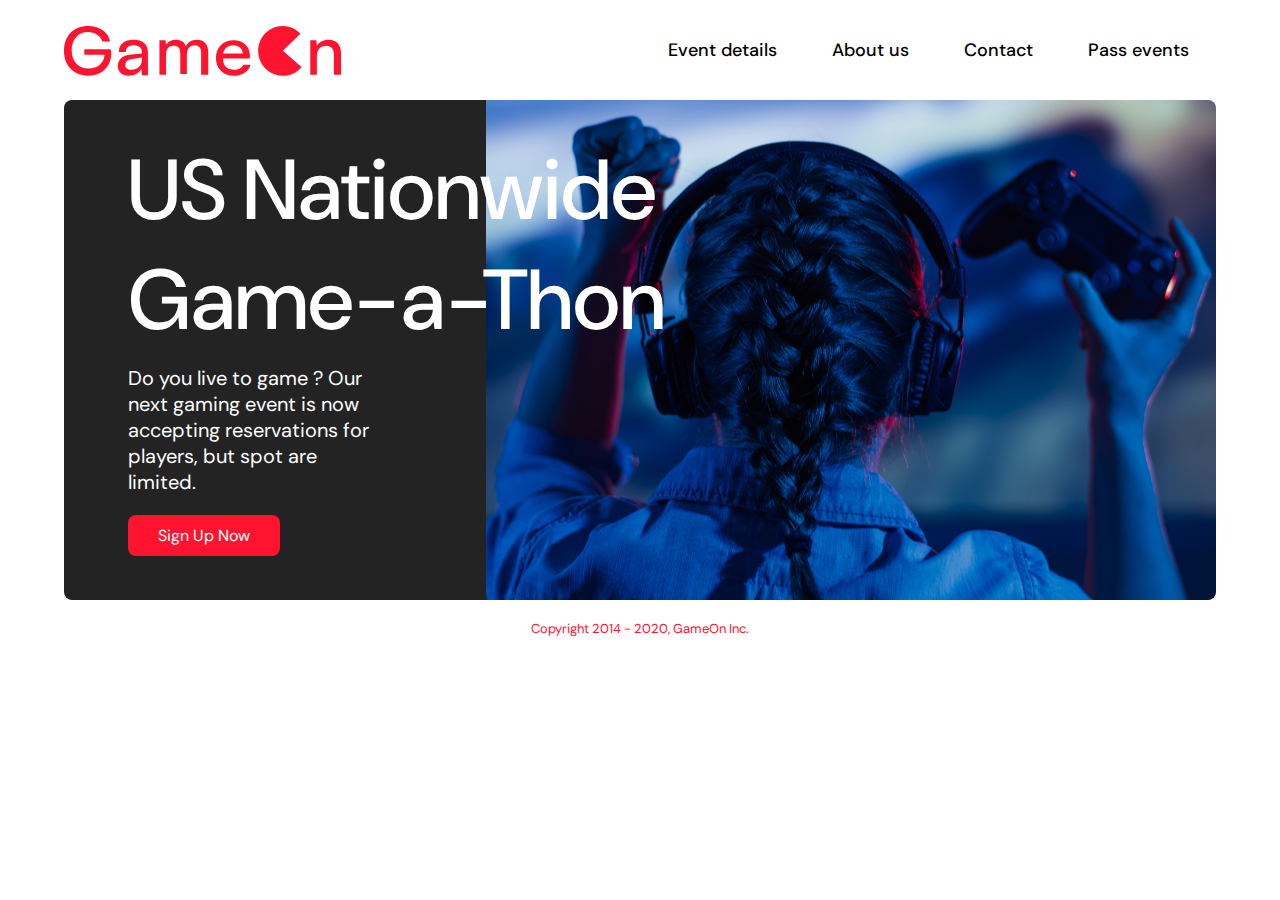
<file: index.html>
<html lang="en">
<head>
    <meta charset="UTF-8">
    <meta http-equiv="X-UA-Compatible" content="IE=edge">
    <meta name="viewport" content="width=device-width, initial-scale=1.0">
    <title>Game On</title>
    <link href="https://fonts.googleapis.com/css2?family=DM+Sans&display=swap" rel="stylesheet">
    <link rel="stylesheet" href="./css/style.css">
</head>
<body>
    <nav class="nav">
        <div class="logo">
            <!--<img src="./images/logo.png">-->
            <svg width="277" height="51" viewBox="0 0 277 51" fill="none" xmlns="http://www.w3.org/2000/svg">
                <path d="M47.1723 28.595C47.1723 41.891 37.8475 50.755 24.1347 50.755C9.32475 50.201 0 40.783 0 25.825C0 10.867 9.32475 0.89505 24.1347 0.89505C35.6535 0.89505 44.4297 6.98905 46.0752 16.407H38.396C36.7505 10.867 30.7168 6.98905 24.1347 6.98905C14.2614 6.98905 7.67921 14.191 7.67921 25.271C7.67921 36.351 14.2614 43.553 24.6832 43.553C33.4594 43.553 40.0416 38.013 40.5901 29.703H20.295V24.163H46.6238C47.1723 25.825 47.1723 26.933 47.1723 28.595Z" fill="#FE142F"/>
                <path d="M65.2737 29.7031L77.8895 28.5951V26.9331C77.8895 22.5011 74.5984 20.2851 69.6618 20.2851C64.7252 20.2851 61.4341 23.0551 61.9826 26.9331H54.8519C54.8519 19.1771 60.3371 14.7451 69.6618 14.7451C78.438 14.7451 83.9232 19.1771 83.9232 27.4871V50.201H77.8895L77.341 43.553C75.6955 47.9851 70.7588 50.7551 64.7252 50.7551C58.143 50.7551 53.7549 46.877 53.7549 40.7831C54.3034 34.1351 58.143 30.8111 65.2737 29.7031ZM67.4678 44.6611C73.5014 44.6611 77.8895 40.7831 77.8895 34.6891V32.4731L66.9192 34.1351C63.0796 34.6891 61.4341 36.9051 61.4341 39.6751C60.8856 42.9991 63.6281 44.6611 67.4678 44.6611Z" fill="#FE142F"/>
                <path d="M144.26 26.9331V49.647H137.129V27.4871C137.129 22.5011 134.386 20.2851 130.547 20.2851C125.61 20.2851 122.867 24.1631 122.867 29.7031V49.093H116.285V28.5951C116.285 23.0551 114.091 20.8391 109.703 20.8391C104.766 20.8391 102.024 24.1631 102.024 29.7031V49.647H95.4417V15.2991H101.475L102.024 19.7311C104.218 16.4071 107.509 14.7451 111.897 14.7451C116.834 14.7451 120.673 16.9611 121.77 21.3931C123.416 17.5151 127.804 14.7451 132.741 14.7451C139.871 14.7451 144.26 19.1771 144.26 26.9331Z" fill="#FE142F"/>
                <path d="M186.495 39.675C184.849 46.323 178.267 50.755 170.039 50.755C159.069 50.755 151.938 43.553 151.938 33.027C151.938 22.501 159.069 15.299 169.491 15.299C179.364 15.299 185.946 21.393 185.946 30.811C185.946 31.919 185.946 32.473 185.398 33.581H159.069V34.135C159.069 40.783 163.457 44.661 170.039 44.661C174.976 44.661 178.267 42.445 179.364 39.675H186.495ZM159.069 28.595H178.816C178.816 24.163 174.976 20.285 169.491 20.285C164.006 20.285 160.166 23.609 159.069 28.595Z" fill="#FE142F"/>
                <path d="M236.41 8.65105C232.022 3.66505 225.44 0.89505 218.857 0.89505C205.145 0.89505 194.174 11.975 194.174 25.825C194.174 39.675 205.145 50.755 218.857 50.755C226.537 50.755 233.119 47.431 237.507 41.891L218.857 25.825L236.41 8.65105Z" fill="#FE142F"/>
                <path d="M246.283 15.2991H252.317L252.865 20.8391C255.059 16.9611 259.448 14.7451 264.384 14.7451C272.612 14.7451 277 19.7311 277 28.0411V49.647H269.869V29.1491C269.869 23.6091 266.578 20.8391 262.19 20.8391C256.705 20.8391 252.865 24.7171 252.865 31.3651V49.647H246.283V15.2991Z" fill="#FE142F"/>
                </svg>
                
        </div>
        <ul class="nav-menu">
            <li><a href="#" class="btn">Event details</a></li>
            <li><a href="#">About us</a></li>
            <li><a href="#">Contact</a></li>
            <li><a href="#">Pass events</a></li>
        </ul>
        <div class="burger">
            <div></div>
            <div></div>
            <div></div>
        </div>
    </nav>
    <div class="container">
        <div class = "half-container">
            <div class="content-text-slogan">US Nationwide Game-a-Thon

            </div>
            <div class= "content-text-Sub-heading"> Do you live to game ? Our next gaming event is now accepting reservations for players, but spot are limited.

            </div>
            <div class="content-image"></div>
            <button class="cta">Sign Up Now</button>
        </div>
    </div>

    <div id="modalForm" class="modal">
        <!-- Modal content -->
        <div class="middle-container">
        <div class="modal-container">
            <div>
                <span class="close">&times;</span>
            </div>
            <div>
                <form action="/signup.html" name="myForm" onsubmit="return validateForm()" >

                    <div class="user-details">
                        <div class="text-box">
                            <label class="details" for="FirstName">First name</label>
                            <input type="text" placeholder="" id="FirstName">
                            <span id="errorMessageFirstName"></span>
                        </div>
                        <div class="text-box">
                            <span class="details">Last name</span>
                            <input type="text" placeholder="" id="LastName">
                            <span id="errorMessageLastName"></span>
                        </div>
                        <div class="text-box">
                            <span class="details">Email</span>
                            <input type="text" placeholder="" id="Email">
                            <span id="errorMessageEmail"></span>
                        </div>
                        <div class="text-box">
                            <span class="details">Birthdate</span>
                            <input type="date" placeholder="" id="Birthdate">
                            <span id="errorMessageBirthdate"></span>
                        </div>
                        <div class="text-box">
                            <span class="details">How many tournaments have you attended?</span>
                            <input type="number" placeholder="" id="Tournaments">
                            <span id="errorMessageTournaments"></span>
                        </div>
                        <div class="radio-box">
                            <div style="margin-bottom: 8px;">
                            <span class="details">Wich location?</span>
                            </div>
                            <input type="radio" id="New York" value="New York" name="button" checked>
                            <label for="New York">New York</label>
                            <input type="radio" id="San Francisco" value="San Francisco" name="button">
                            <label for="San Francisco">San Francisco</label>
                            <input type="radio" id="Seattle" value="Seattle" name="button">
                            <label for="Seattle">Seattle</label>
                            <input type="radio" id="Chicago" value="Chicago" name="button">
                            <label for="Chicago">Chicago</label>
                            <input type="radio" id="Boston" value="Boston" name="button">
                            <label for="Boston">Boston</label>
                            <input type="radio" id="Portland" value="Portland" name="button">
                            <label for="Portland">Portland</label>
                        </div>
                        <div class="checkbox-box">
                            <div>
                                <input type="checkbox" id="Terms" name="termsconditions" checked>
                                <label for="Terms">Accept terms conditions.</label>
                                <span id="errorMessageTerms"></span>
                            </div>
                            
                            <div>
                                <input type="checkbox" id="lorem2" name="lorem">
                                <label for="lorem2">Lorem ipsum blablabla tu conné</label>
                            </div>
                        </div>
                        <div class="submit-box">
                            <input type="submit" value="Sign Up">
                        </div>
                    </div>
                </form>

            </div>
        </div>
        </div>    
    </div>

    <div class="_Footer">Copyright 2014 - 2020, GameOn Inc.</div>
    <script src="./js/app.js"></script>

</body>
</html>
</file>
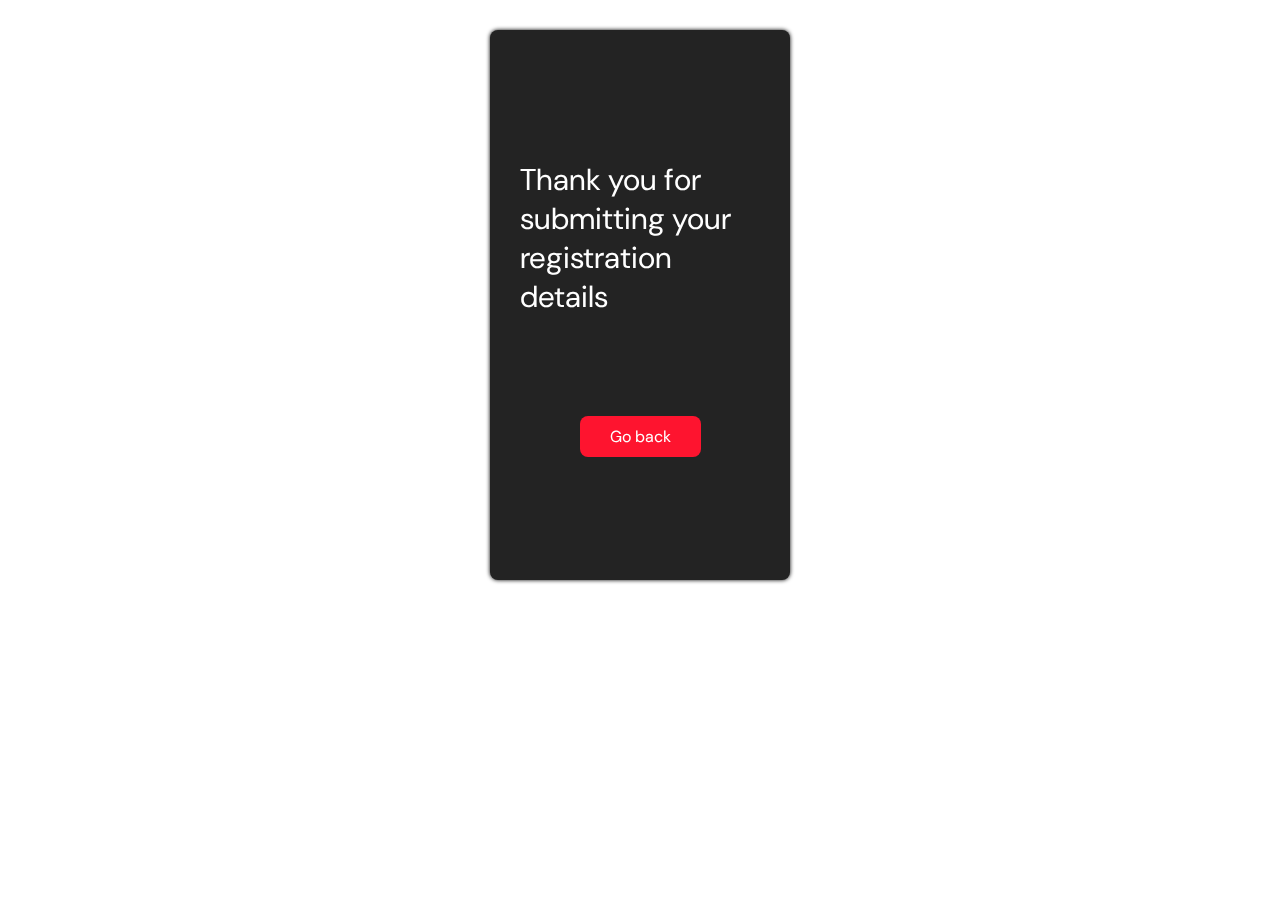
<file: signup.html>
<html lang="en">
<head>
    <meta charset="UTF-8">
    <meta http-equiv="X-UA-Compatible" content="IE=edge">
    <meta name="viewport" content="width=device-width, initial-scale=1.0">
    <title>Game On sign up</title>
    <link href="https://fonts.googleapis.com/css2?family=DM+Sans&display=swap" rel="stylesheet">
    <link rel="stylesheet" href="./css/style.css">
</head>
<body>

    <div id="modalForm" class="modalV">
        <!-- Modal content -->
        <div class="middle-containerV">
        <div class="modal-containerV">
            
            <div class="signupValidText">
                <p>Thank you for submitting your registration details</p>
            </div>
            <form action="index.html">
                <input type="submit" value="Go back" class="closeButton">
            </form>
        </div>
        </div>    
    </div>
</body>
</html>
</file>
<file: css/style.css>
/*Reset des propriétés - normalize */
*{
    margin: 0;
    padding: 0;
    box-sizing: border-box;
}

/******************************** Barre de Navigation **********************************/

.nav {
    display: flex;
    /* On espace la div du logo et des lien */
    justify-content: space-between;
    /* centrer les éléments à la div */
    align-items: center;
    min-height: 100px;
    /*background-color: grey;*/
    font-family: 'DM Sans', sans-serif;
    width: 90%;
    margin: auto;
}

.logo {

}

.nav-menu {
    display: flex;
    font-size: 18px;
    font-weight: 500;
    justify-content: space-around;
    /*On rajoute une width pour utiliser le space around*/
    width: 50%;
    color: black;
}

.nav-menu li {
    list-style: none;
    
}

.nav-menu a{
    text-decoration: none;
    color: black;
}


.nav-menu a:hover {

    background-color: #FE142F;
    color: white;
    padding: 12px;
    border-radius: 8px;
    text-decoration: underline;

    
}


.burger {
    display:none;
}

.burger div {
    width: 25px;
    height: 3px;
    background-color: black;
    margin: 5px;
    margin-right: 20px;
}

/* Taille tablette */
@media screen and (max-width: 768px) {
    .nav-menu{
        position: absolute;
        right: 0px;
        height: 400px;
        top: 10vh;
        background-color: white;
        display: flex;
        flex-direction: column;
        align-items: center;
        width: 40%;
        display: none;
        
    }


    .burger {
        display: block;
    }



}

.nav-active {
    display: flex;
}

/**************************************** Corps de page ****************************/
@media screen and (max-width: 768px) {
    .half-container {
        display: flex;
        align-items: center;
        flex-direction: column;
        width: 90%;
        margin-top: 5%;
        margin: auto;
    }

    .content-text-slogan {
        margin-top: 20px;
        font-size: 48px;
        font-weight: 500;
        font-family: 'DM Sans', sans-serif;
    }

    .content-text-Sub-heading {
        margin-top: 20px;
        font-size: 13px;
        font-weight: 400;
        font-family: 'DM Sans', sans-serif;
    }

    .content-image {
        margin-top: 20px;
        background-image: url("../images/gamer_mobile.png");
        /*background-color: yellow;*/
        background-repeat: no-repeat;
        background-position: center;
        height: 300px;
        width: 100%;
        border-radius: 8px;
    }

    .cta {
        display: flex;
        margin-top: 20px;
        background-color: #FE142F; /* Rose */
        border: none;
        color: white;
        padding: 10px 30px;
        text-align: center;
        text-decoration: none;
        display: inline-block;
        font-size: 16px;
        border-radius: 8px;
        font-family: 'DM Sans', sans-serif;
      }

}

/************** corps de page desktop ***********/
@media screen and (min-width: 768px) {
    .container {
        display: flex;
        /*align-items: center;*/
        flex-direction: column;
        width: 90%;
        margin: auto;
        background-color: #232323;
        border-radius: 8px;
        padding-left: 5%;
        padding-bottom: 5%;
        background-image: url("../images/gamer_desktop.png");
        background-repeat: no-repeat;
        background-position: right;
        height: 500px;

    }

    .half-container {
        width: 65%;
    }

    .content-text-slogan {
        margin-top: 5%;
        font-size: 85px;
        font-weight: 500;
        font-family: 'DM Sans', sans-serif;
        color: white;
    }

    .content-text-Sub-heading {
        margin-top: 10px;
        font-size: 20px;
        font-weight: 400;
        font-family: 'DM Sans', sans-serif;
        color: white;
        width: 35%;
        
    }
}


/******** Button sign up *******/
.cta {
    margin-top: 20px;
    background-color: #FE142F; /* Rose */
    border: none;
    color: white;
    padding: 10px 30px;
    text-align: center;
    text-decoration: none;
    /*display: inline-block;*/
    font-size: 16px;
    border-radius: 8px;
    font-family: 'DM Sans', sans-serif;
}


.cta:hover {
    box-shadow: 0 0 4px white;
}

/************** Modal desktop ************************/
/* https://www.w3schools.com/howto/howto_css_modals.asp */
/* https://www.youtube.com/watch?v=okbByPWS1Xc */

/* The Close Button */

.modal {
    display: none; /* Hidden by default */
    position: fixed; /* Stay in place */
    z-index: 1; /* Sit on top */
    left: 0;
    top: 0;
    width: 100%; /* Full width */
    height: 100%; /* Full height */
    overflow: auto; /* Enable scroll if needed */
    background-color: rgb(255, 255, 255); /* Fallback color */
    /*background-color: rgba(255, 255, 255, 0.8);*/ /* white w/ opacity */


  }

.close {
    color: white;
    float: right;
    font-size: 28px;
    font-weight: bold;
  }
  
  .close:hover,
  .close:focus {
    color: black;
    text-decoration: none;
    cursor: pointer;
  }

.middle-container{
    display: flex;
    justify-content: center;
    padding-top: 30px;
}
.modal-container{
    flex-direction: column;
    width: 300px;
    height: 550px;
    background-color: #232323;
    color: white;
    border-radius: 8px;
    padding: 15px 15px;
    font-size: 11px;
    font-weight: 400;
    font-family: 'DM Sans', sans-serif;
    box-shadow: 0 0 4px rgb(2, 2, 2);
}

form .user-details .text-box {
    margin: 10px 0 6px 0;
} 

form .user-details .radio-box {
    margin: 10px 0 6px 0;
} 

form .user-details .checkbox-box {
    margin: 20px 0 10px 0;
} 

.modal-container .user-details .text-box input{
    height: 40px;
    width: 100%;
    border-radius: 6px;
}
.radio-box .details span{
    width: 100%;
}


/* custom radio button */
/* https://dev.to/kallmanation/styling-a-radio-button-with-only-css-4llc*/
.radio-box input[type="radio"] {
    display: none;
  }

.radio-box input[type="radio"] + *::before {
    content: "";
    display: inline-block;
    vertical-align: bottom;
    width: 0.8rem;
    height: 0.8rem;
    margin-right: 0.3rem;
    border-radius: 50%;
    border-style: solid;
    border-width: 0.05rem;
    border-color: gray;
}

.radio-box input[type="radio"]:checked + *::before {
    background: radial-gradient(teal 0%, teal 40%, transparent 50%, transparent);
    border-color: teal;
  }

.radio-box input[type="radio"]:checked + * {
    color: teal;
}

/* custom checkbox */

.checkbox-box input[type="checkbox"] {
    display: none;
  }

.checkbox-box input[type="checkbox"] + *::before {
    content: "";
    display: inline-block;
    vertical-align: bottom;
    width: 0.8rem;
    height: 0.8rem;
    margin-right: 0.3rem;
    border-radius: 20%;
    border-style: solid;
    border-width: 0.05rem;
    border-color: gray;
    background: radial-gradient(grey 100%, teal 40%, transparent 50%, transparent);
}

.checkbox-box input[type="checkbox"]:checked + *::before {
    background: radial-gradient(teal 100%, teal 40%, transparent 50%, transparent);
    border-color: teal;
  }

.checkbox-box input[type="checkbox"]:checked + * {
    color: teal;
}

.submit-box {
    text-align: center;
}

.submit-box input {
    margin-top: 10px;
    background-color: #FE142F; /* Rose */
    border: none;
    color: white;
    padding: 10px 30px;
    text-align: center;
    text-decoration: none;
    font-size: 12px;
    border-radius: 8px;
    font-family: 'DM Sans', sans-serif;
}

.submit-box input:hover {
    box-shadow: 0 0 4px white;
}

/******************* VALIDATION FORM ************************/

#errorMessageFirstName, #errorMessageLastName, #errorMessageEmail, #errorMessageBirthdate, #errorMessageTournaments, #errorMessageTerms {
    color: #FE142F;
    font-family: 'DM Sans', sans-serif;
    font-size: 10px;
}


/************************** Footer **************************/
._Footer {
    margin-top: 20px;
    display:flex;
    justify-content: center;
    font-family: 'DM Sans', sans-serif;
    font-size: 13px;
    color: #FE142F;
}

/**************** SIGN UP VALID **************/

.modalV {
    display: block; /* Hidden by default */
    position: fixed; /* Stay in place */
    z-index: 1; /* Sit on top */
    left: 0;
    top: 0;
    width: 100%; /* Full width */
    height: 100%; /* Full height */
    overflow: auto; /* Enable scroll if needed */
    background-color: rgb(255, 255, 255); /* Fallback color */
    background-color: rgba(255, 255, 255, 0.8); /* white w/ opacity */

}
.middle-containerV{
    display: flex;
    justify-content: center;
    align-items: center;
    padding-top: 30px;
}
.modal-containerV{

    width: 300px;
    height: 550px;
    background-color: #232323;
    color: white;
    border-radius: 8px;
    padding: 30px 30px;
    font-size: 11px;
    font-weight: 400;
    font-family: 'DM Sans', sans-serif;
    box-shadow: 0 0 4px rgb(2, 2, 2);
}


.signupValidText {   
    padding-top: 100px;
    font-size: 30px;
}

.closeButton {
    margin-top: 100px;
    margin-left: 60px;
    background-color: #FE142F; /* Rose */
    border: none;
    color: white;
    padding: 10px 30px;
    text-align: center;
    text-decoration: none;
    /*display: inline-block;*/
    font-size: 16px;
    border-radius: 8px;
    font-family: 'DM Sans', sans-serif;

}

.closeButton:hover {
    box-shadow: 0 0 4px white;
}
</file>
